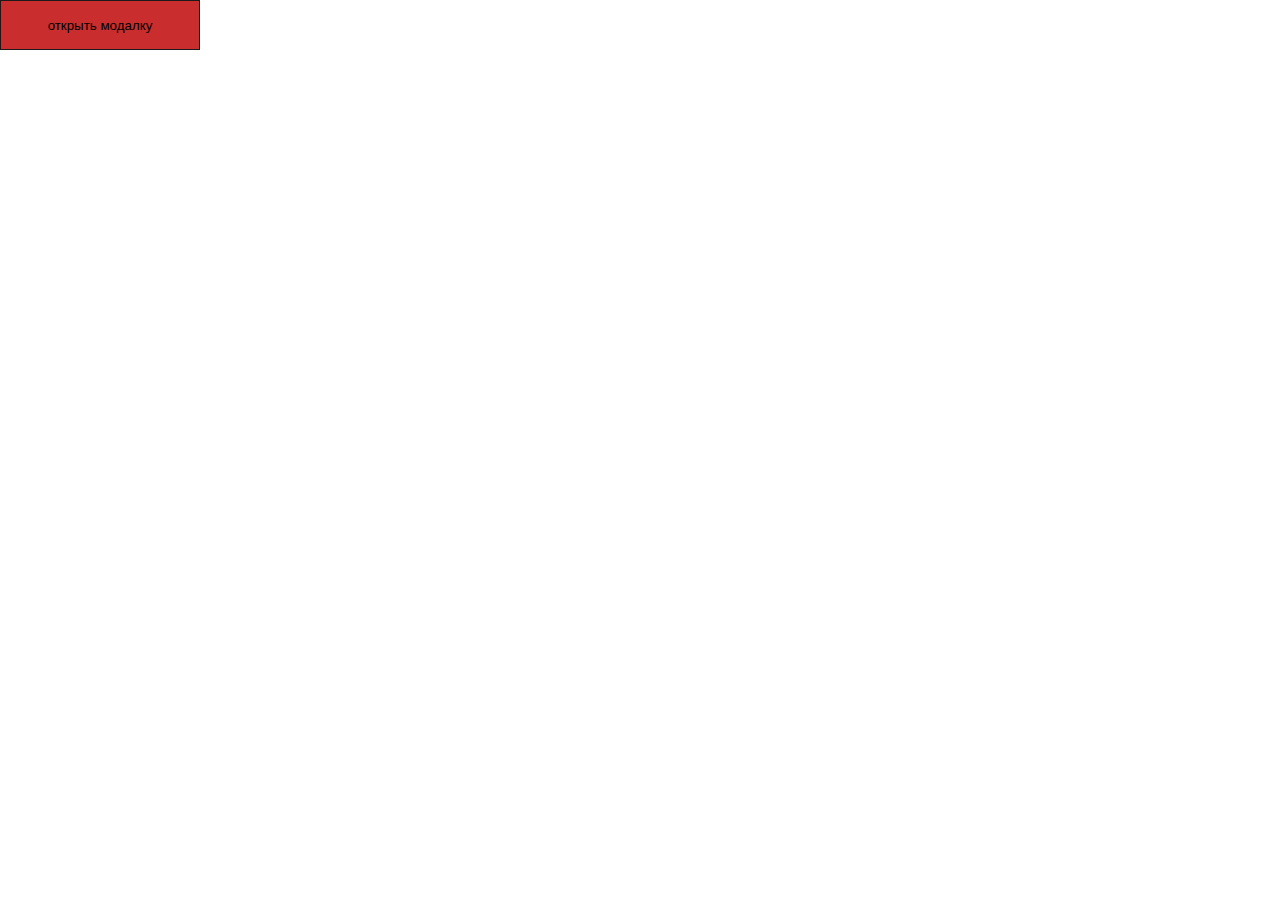
<file: Lesson 83/index.html>
<!DOCTYPE html>
<html lang="en">

<head>
    <meta charset="UTF-8">
    <meta name="viewport" content="width=device-width, initial-scale=1.0">
    <title>Document</title>
    <link rel="stylesheet" href="index.css">
</head>

<body>
    <button class="btn-open">открыть модалку</button>
    <div class="modal">
        <div class="modal__window">
            <button class="modal__close-btn">X</button>
            Lorem ipsum, dolor sit amet consectetur adipisicing elit. Quisquam ratione, vel dolorum aperiam dignissimos nemo recusandae harum quia explicabo tempore laboriosam quasi mollitia in facere veritatis voluptas soluta est provident.
        </div>
    </div>
    <script src="./main.js"></script>
</body>

</html>
</file>
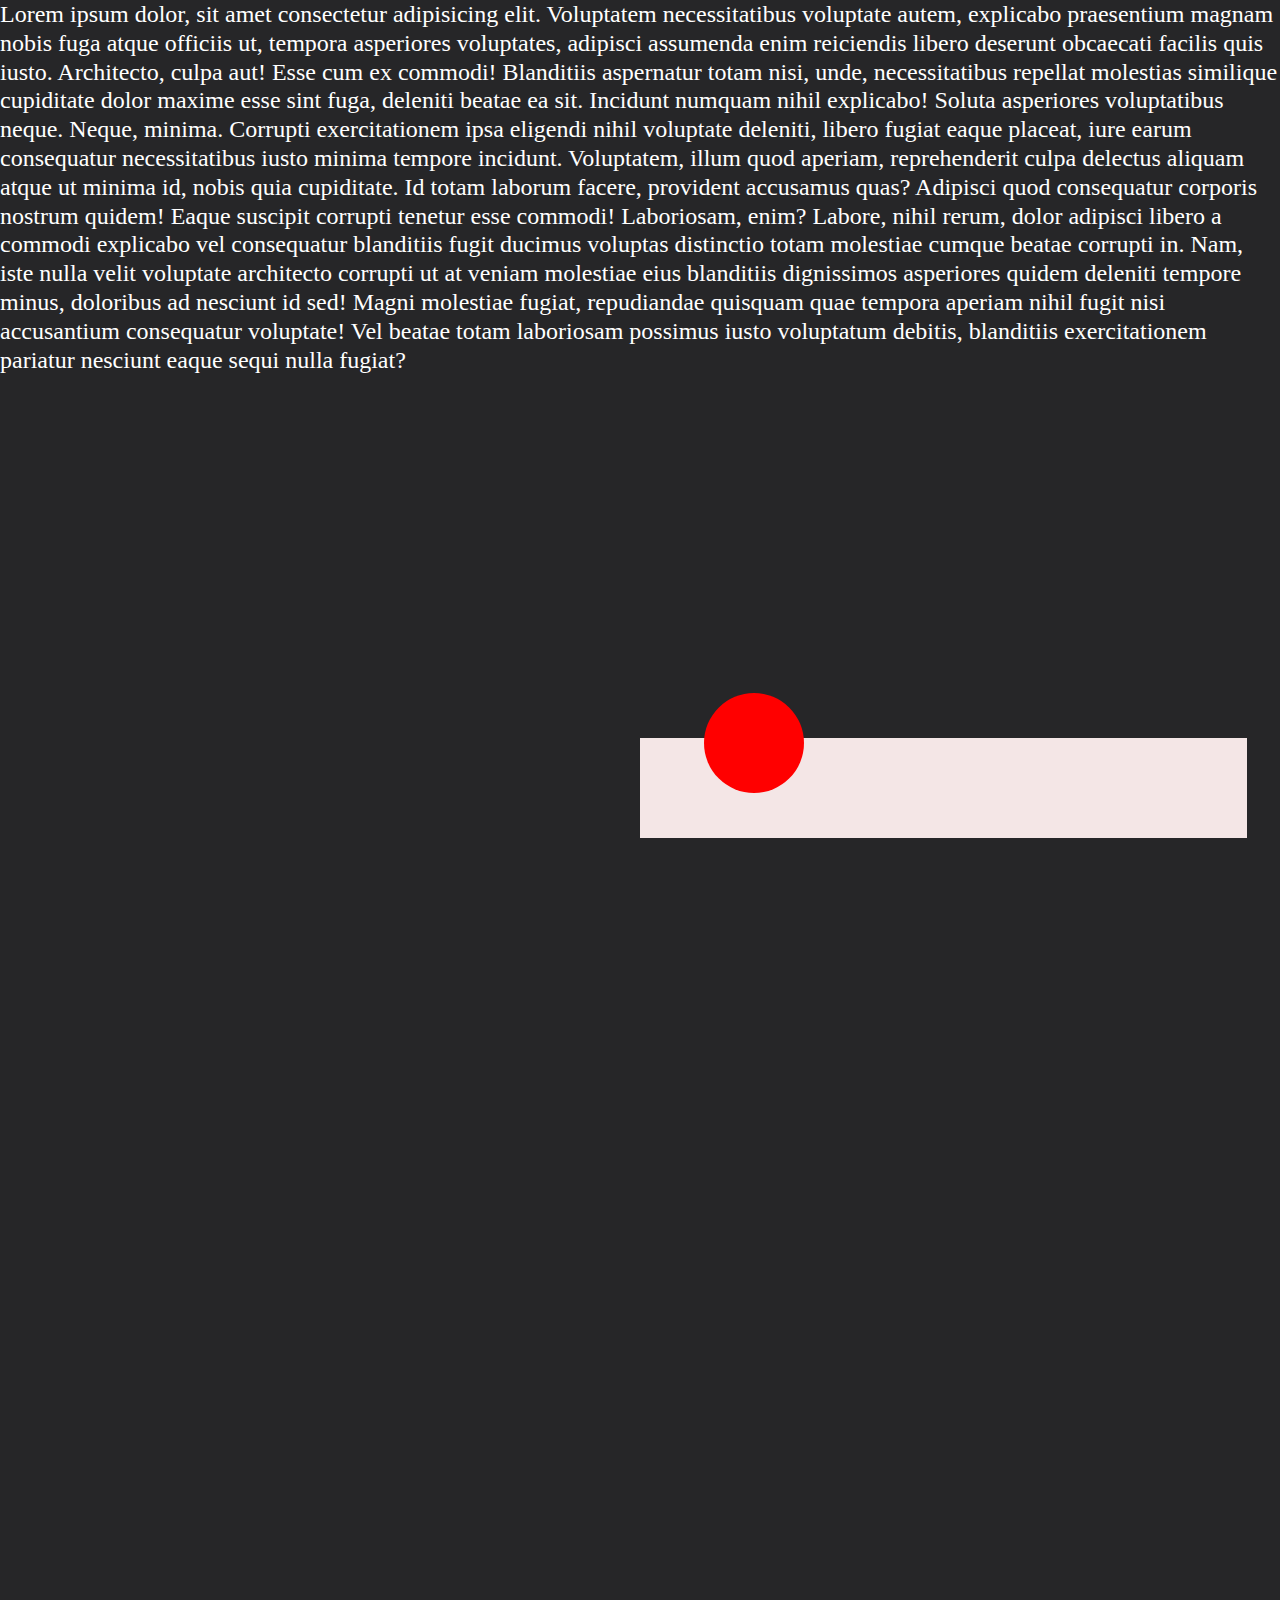
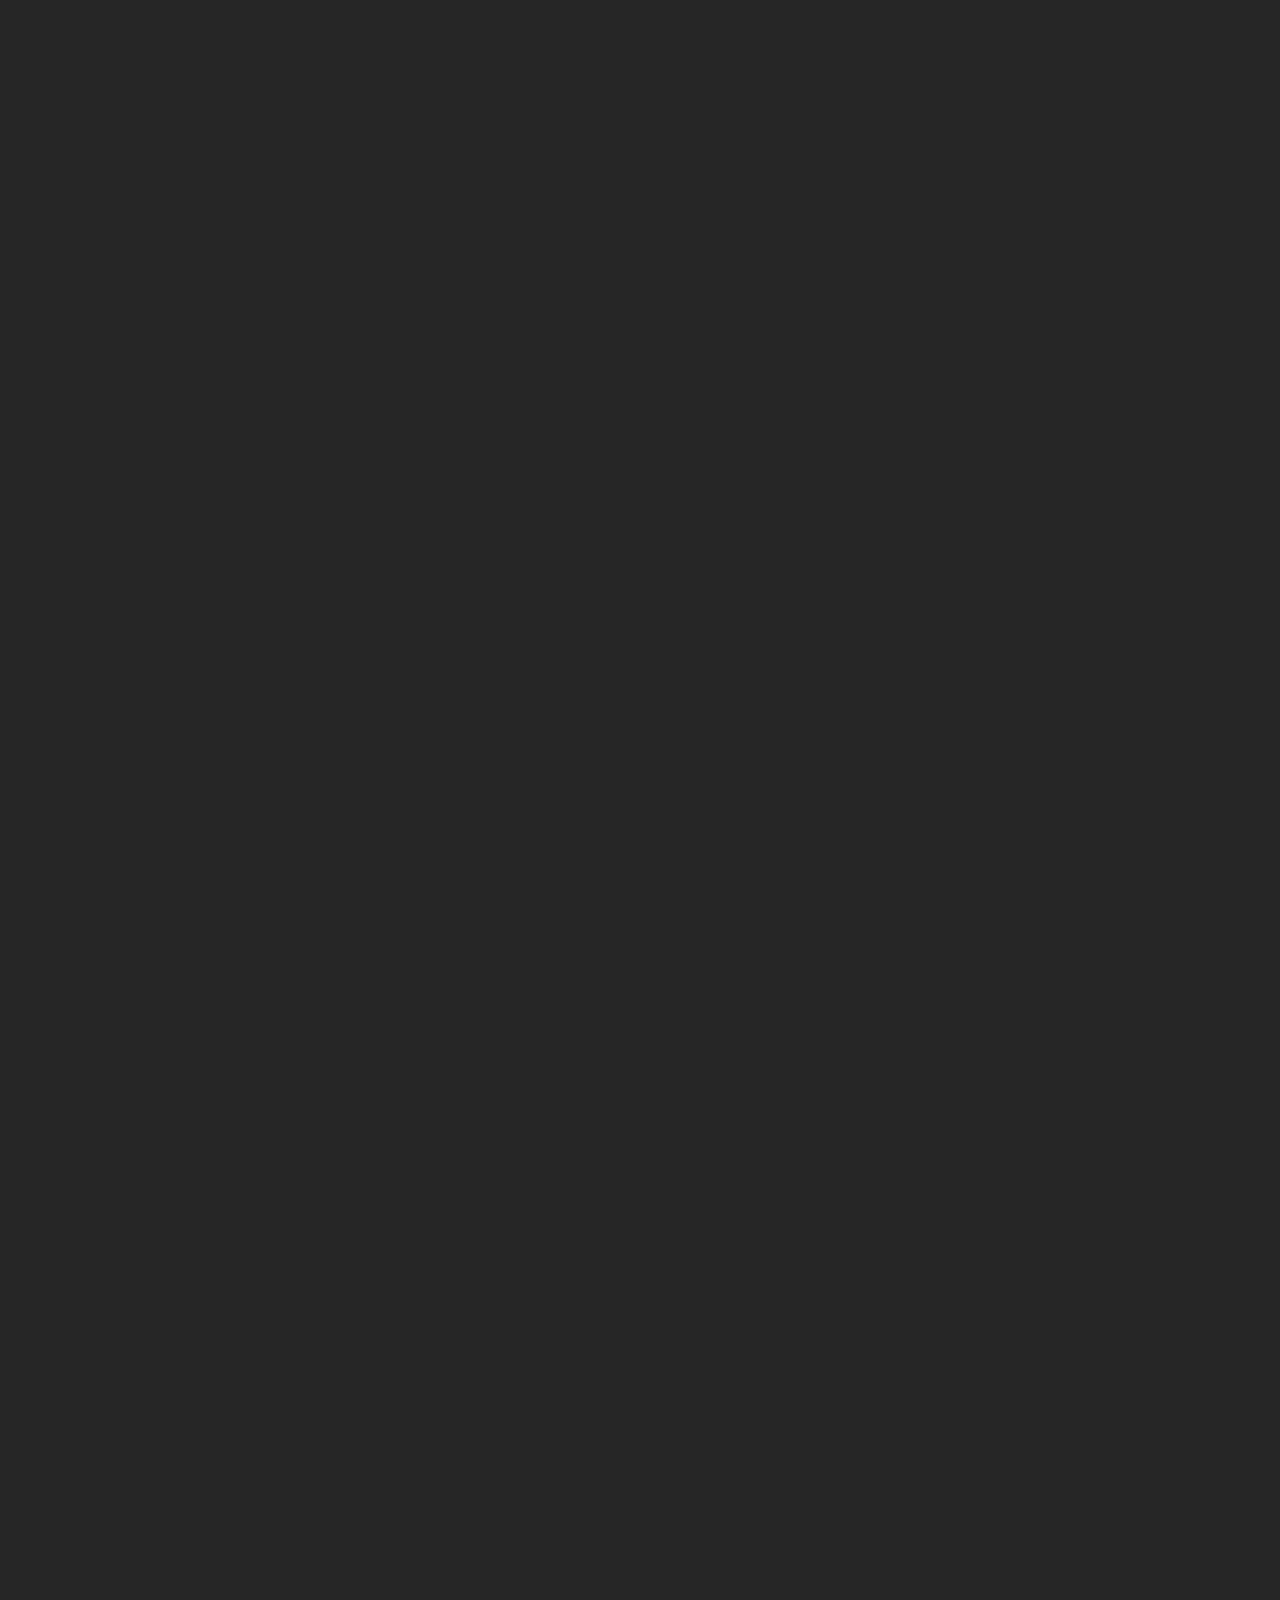
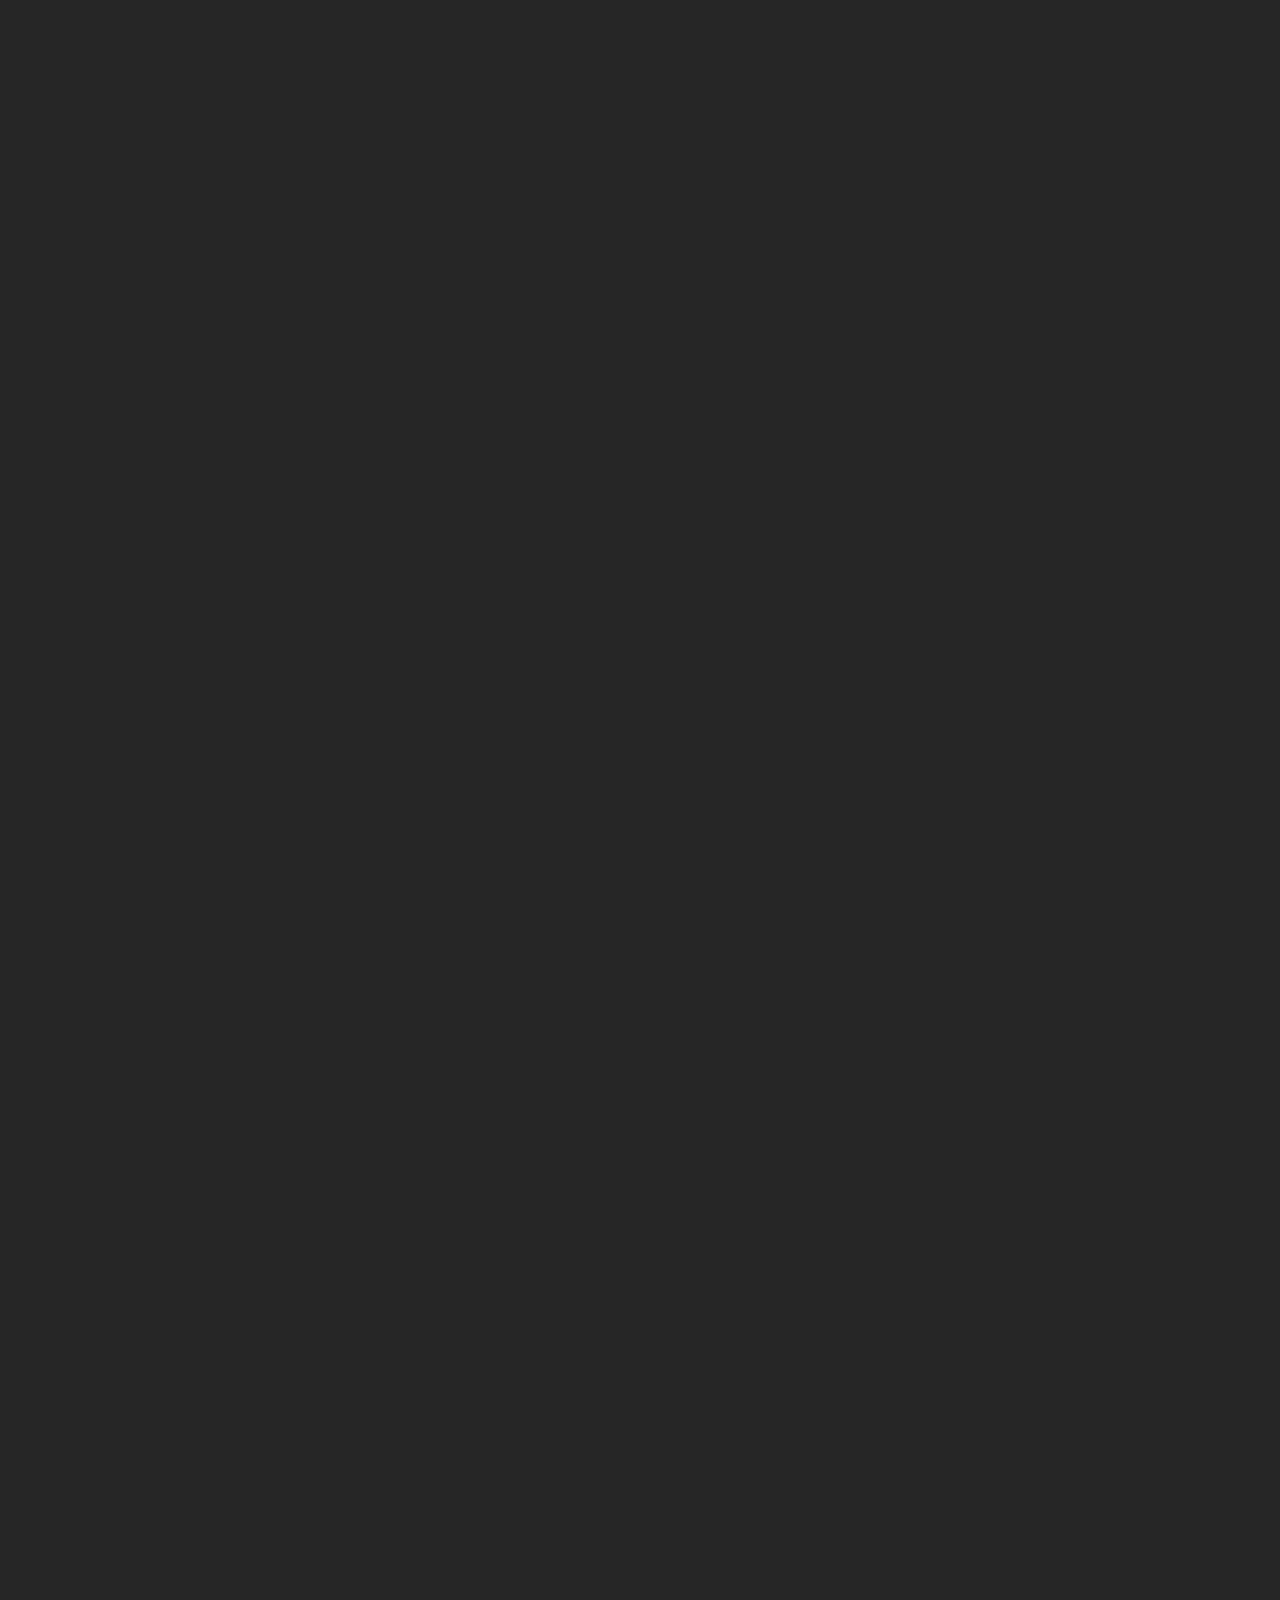
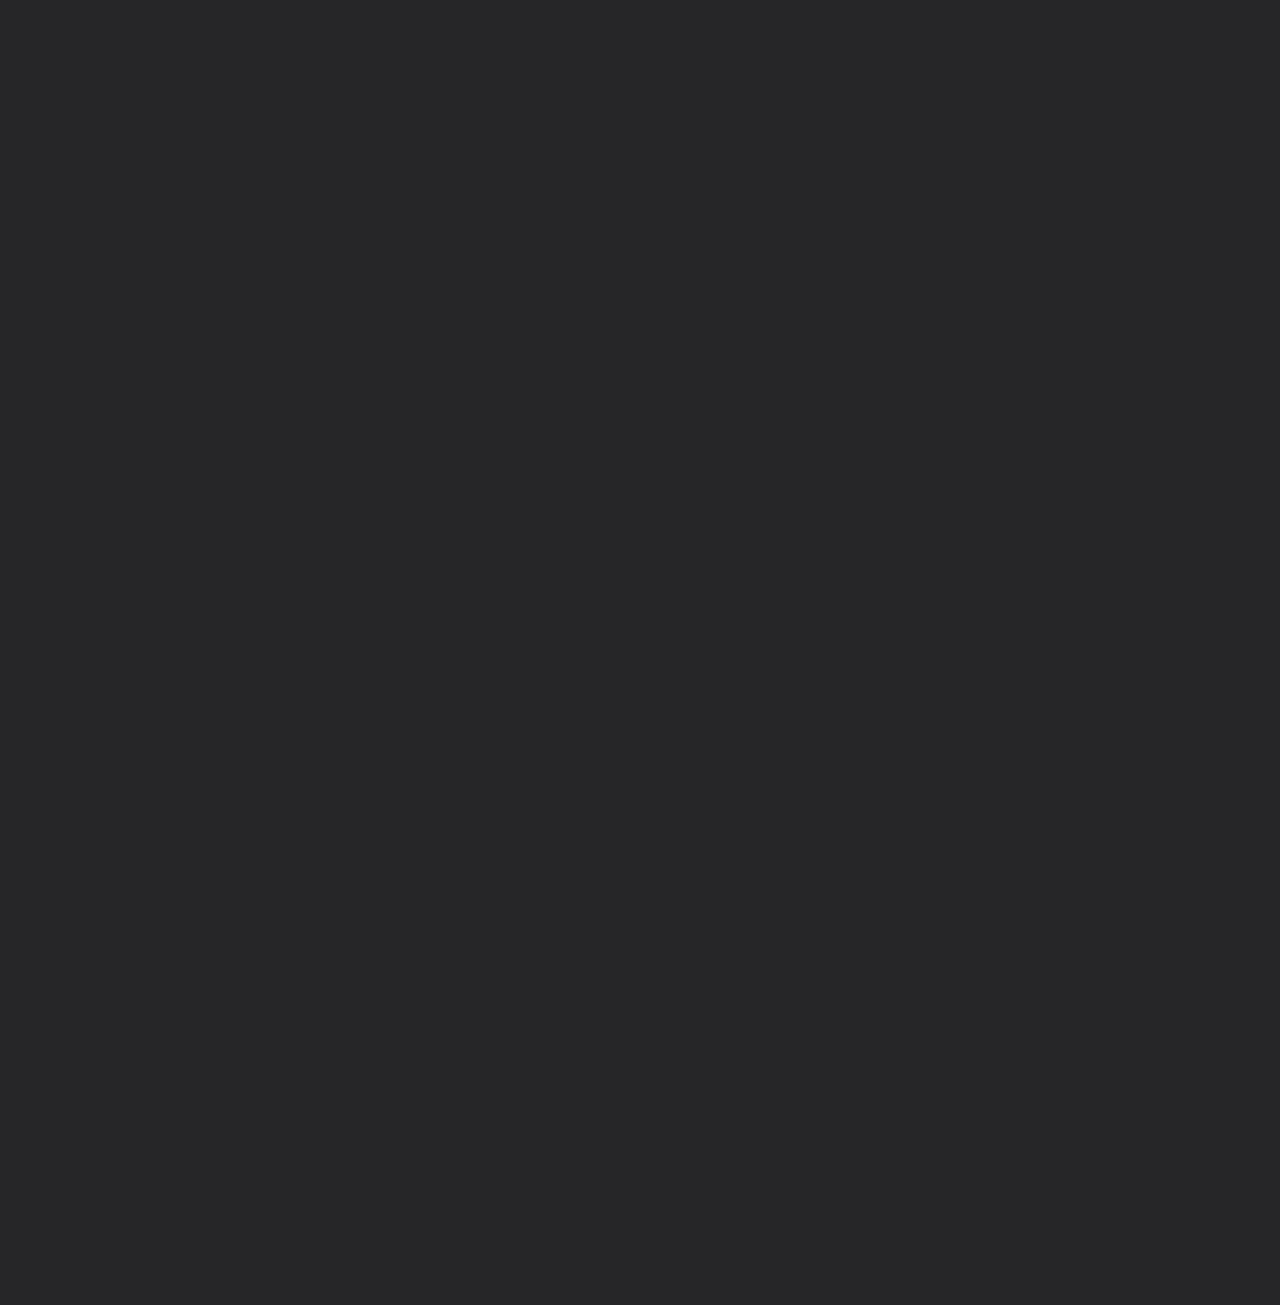
<file: lesson-54/index.html>
<!DOCTYPE html>
<html lang="en">

<head>
    <meta charset="UTF-8">
    <meta http-equiv="X-UA-Compatible" content="IE=edge">
    <meta name="viewport" content="width=device-width, initial-scale=1.0">
    <title>POSITION</title>
    <link href="css/reset.css" rel="stylesheet">
    <link href="css/style.css" rel="stylesheet">
</head>

<body>
    <div class="wrapper">
        Lorem ipsum dolor, sit amet consectetur adipisicing elit. Voluptatem necessitatibus voluptate autem, explicabo
        praesentium magnam nobis fuga atque officiis ut, tempora asperiores voluptates, adipisci assumenda enim
        reiciendis libero deserunt obcaecati facilis quis iusto. Architecto, culpa aut! Esse cum ex commodi! Blanditiis
        aspernatur totam nisi, unde, necessitatibus repellat molestias similique cupiditate dolor maxime esse sint fuga,
        deleniti beatae ea sit. Incidunt numquam nihil explicabo! Soluta asperiores voluptatibus neque. Neque, minima.
        Corrupti exercitationem ipsa eligendi nihil voluptate deleniti, libero fugiat eaque placeat, iure earum
        consequatur necessitatibus iusto minima tempore incidunt. Voluptatem, illum quod aperiam, reprehenderit culpa
        delectus aliquam atque ut minima id, nobis quia cupiditate. Id totam laborum facere, provident accusamus quas?
        Adipisci quod consequatur corporis nostrum quidem! Eaque suscipit corrupti tenetur esse commodi! Laboriosam,
        enim? Labore, nihil rerum, dolor adipisci libero a commodi explicabo vel consequatur blanditiis fugit ducimus
        voluptas distinctio totam molestiae cumque beatae corrupti in. Nam, iste nulla velit voluptate architecto
        corrupti ut at veniam molestiae eius blanditiis dignissimos asperiores quidem deleniti tempore minus, doloribus
        ad nesciunt id sed! Magni molestiae fugiat, repudiandae quisquam quae tempora aperiam nihil fugit nisi
        accusantium consequatur voluptate! Vel beatae totam laboriosam possimus iusto voluptatum debitis, blanditiis
        exercitationem pariatur nesciunt eaque sequi nulla fugiat?
        <div class="wrapper-block1__quad"></div>
        <div class="wrapper-block1__circle"></div>
    <br><br><br><br><br><br><br><br><br><br><br><br><br><br><br><br><br><br><br><br><br><br><br><br><br><br><br><br><br><br><br><br><br><br><br><br><br><br><br><br><br><br><br><br><br><br><br><br><br><br><br><br><br><br><br><br><br><br><br><br><br><br><br><br><br><br><br><br><br><br><br><br><br><br><br><br><br><br><br><br><br><br><br><br><br><br><br><br><br><br><br><br><br><br><br><br><br><br><br><br><br><br><br><br><br><br><br><br><br><br><br><br><br><br><br><br><br><br><br><br><br><br><br><br><br><br><br><br><br><br><br><br><br><br><br><br><br><br><br><br><br><br><br><br><br><br><br><br><br><br><br><br><br><br><br><br><br><br><br><br><br><br><br><br><br><br><br><br><br><br><br><br><br><br><br><br><br><br><br><br><br><br><br><br><br><br><br><br><br><br><br><br><br><br><br><br><br><br><br><br>
</body>

</html>
</file>
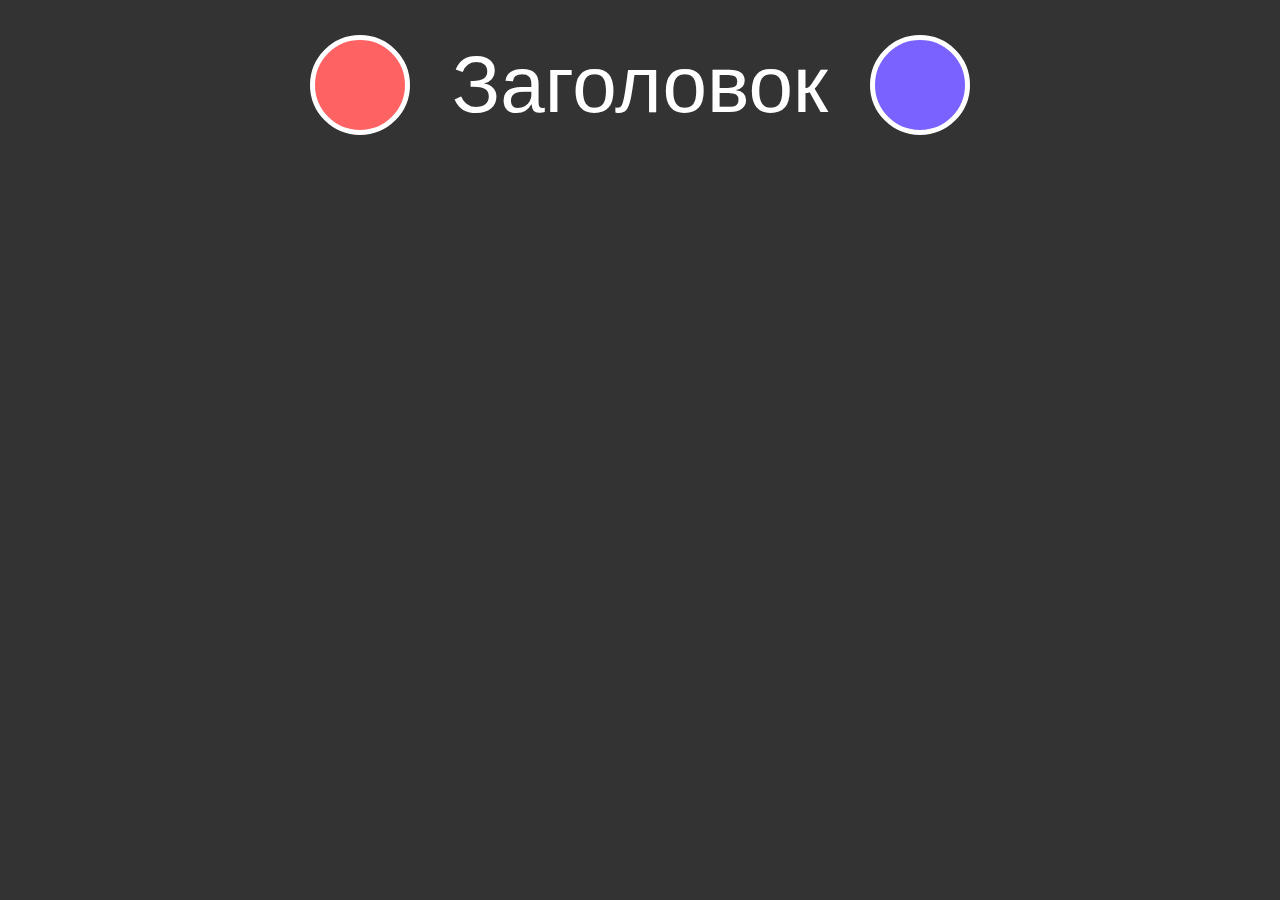
<file: lesson-57/index.html>
<!DOCTYPE html>
<html lang="en">

<head>
    <meta charset="UTF-8">
    <meta http-equiv="X-UA-Compatible" content="IE=edge">
    <meta name="viewport" content="width=device-width, initial-scale=1.0">
    <title>ПСЕВДОЭЛЕМЕНТЫ</title>
    <link href="css/reset.css" rel="stylesheet">
    <link href="css/style.css" rel="stylesheet">
</head>

<body>
    <div class="wrapper">
        <h1 class="title">Заголовок</h1>
    </div>
</body>

</html>
</file>
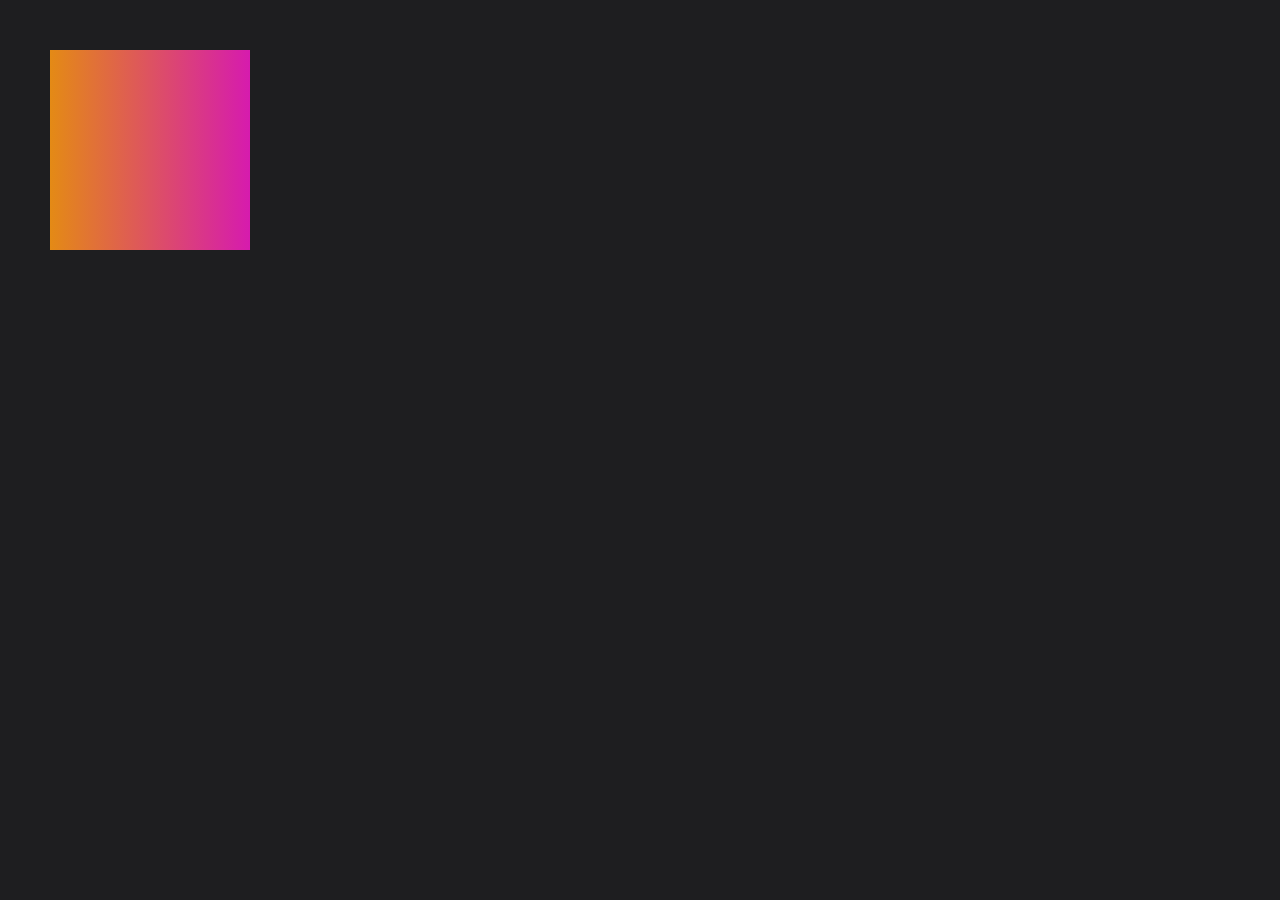
<file: lesson-59/index.html>
<!DOCTYPE html>
<html lang="en">

<head>
    <meta charset="UTF-8">
    <meta http-equiv="X-UA-Compatible" content="IE=edge">
    <meta name="viewport" content="width=device-width, initial-scale=1.0">
    <title>Анимация</title>
    <link href="css/reset.css" rel="stylesheet">
    <link href="css/style.css" rel="stylesheet">
</head>

<body>

    <div class="wrapper">
        <div class="container">
            <div class="block"></div>
        </div>
    </div>

</body>

</html>
</file>
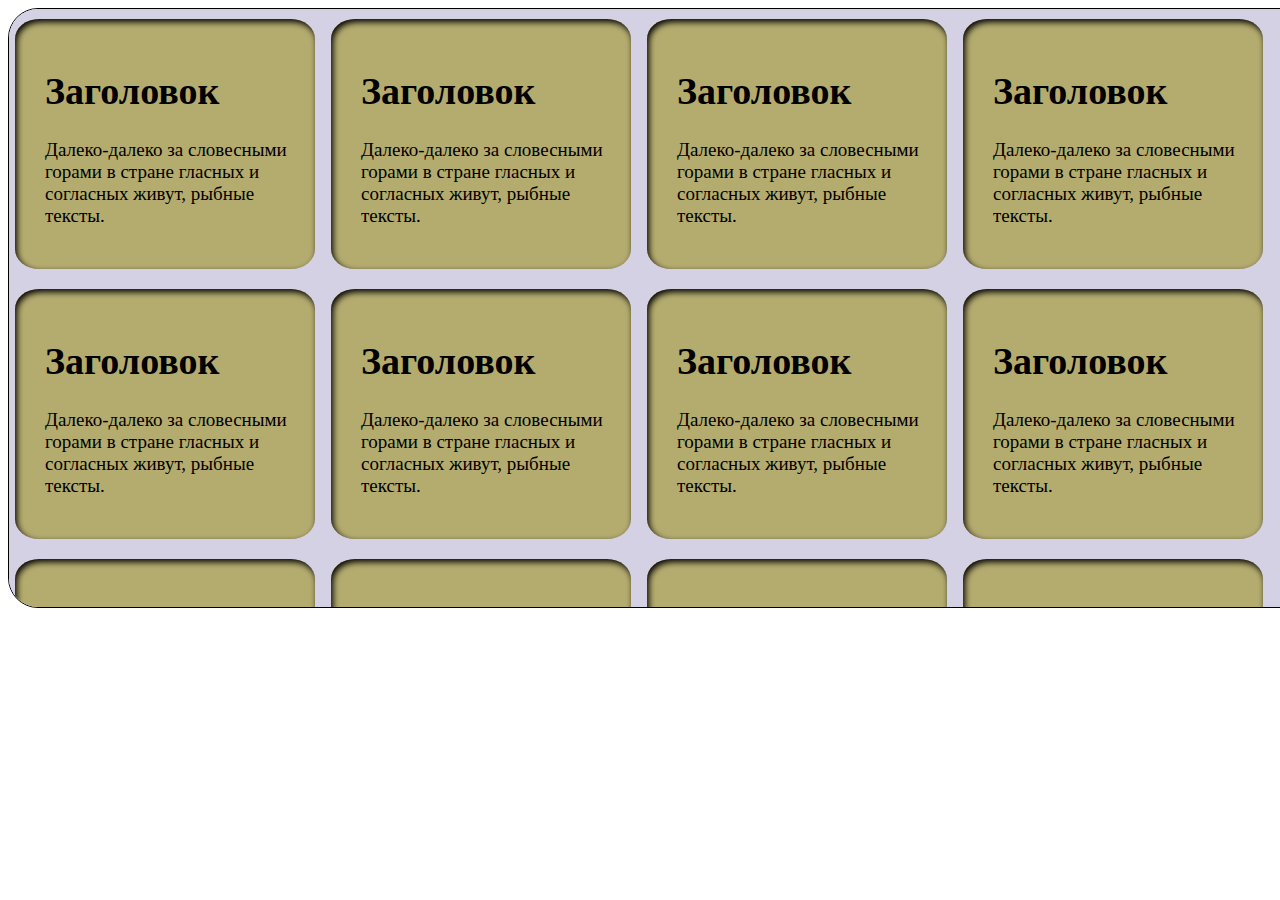
<file: Lesson36/home.html>
<!DOCTYPE html>
<html lang="ru">

<head>
    <meta charset="UTF-8">
    <meta name="viewport" content="width=device-width, initial-scale=1.0">
    <title>Homework</title>
    <link rel="stylesheet" href="style.css">
</head>

<body>
    <main>
        <div>
            <span>
                <h1>Заголовок</h1>
                Далеко-далеко за словесными горами в стране гласных и согласных живут, рыбные тексты.
            </span>
            <span>
                <h1>Заголовок</h1>
                Далеко-далеко за словесными горами в стране гласных и согласных живут, рыбные тексты.
            </span>
            <span>
                <h1>Заголовок</h1>
                Далеко-далеко за словесными горами в стране гласных и согласных живут, рыбные тексты.
            </span>
            <span>
                <h1>Заголовок</h1>
                Далеко-далеко за словесными горами в стране гласных и согласных живут, рыбные тексты.
            </span>
            <span>
                <h1>Заголовок</h1>
                Далеко-далеко за словесными горами в стране гласных и согласных живут, рыбные тексты.
            </span>
            <span>
                <h1>Заголовок</h1>
                Далеко-далеко за словесными горами в стране гласных и согласных живут, рыбные тексты.
            </span>
            <span>
                <h1>Заголовок</h1>
                Далеко-далеко за словесными горами в стране гласных и согласных живут, рыбные тексты.
            </span>
            <span>
                <h1>Заголовок</h1>
                Далеко-далеко за словесными горами в стране гласных и согласных живут, рыбные тексты.
            </span>
            <span>
                <h1>Заголовок</h1>
                Далеко-далеко за словесными горами в стране гласных и согласных живут, рыбные тексты.
            </span>
            <span>
                <h1>Заголовок</h1>
                Далеко-далеко за словесными горами в стране гласных и согласных живут, рыбные тексты.
            </span>
            <span>
                <h1>Заголовок</h1>
                Далеко-далеко за словесными горами в стране гласных и согласных живут, рыбные тексты.
            </span>
            <span>
                <h1>Заголовок</h1>
                Далеко-далеко за словесными горами в стране гласных и согласных живут, рыбные тексты.
            </span>
            <span>
                <h1>Заголовок</h1>
                Далеко-далеко за словесными горами в стране гласных и согласных живут, рыбные тексты.
            </span>
            <span>
                <h1>Заголовок</h1>
                Далеко-далеко за словесными горами в стране гласных и согласных живут, рыбные тексты.
            </span>
            
        </div>
    </main>
</body>

</html>
</file>
<file: Lesson 83/index.css>
* {
    margin: 0;
    padding: 0;
    font-family: sans-serif;
    box-sizing: border-box;
}

.btn-open {
    width: 200px;
    height: 50px;
    border: 1px solid #1b1919;
    background: #a86464;
}

.btn-open:hover {
    background: #ca2d2d;
}

.modal {
    display: none;
    position: fixed;
    inset: 0;
    z-index: 2;
    align-items: center;
    justify-content: center;
    background-color: #000000c1;
    opacity: 0;
    visibility: hidden;
}

.modal--open {
    display: flex;
    opacity: 1;
    visibility: visible;
}

.modal__window {
    position: relative;
    width: 50vw;
    min-height: 40vh;
    padding: 50px 20px 20px 20px;
    background-color: #ccc;
    border-radius: 12px;
}

.modal__close-btn {
    position: absolute;
    top: 5px;
    right: 10px;
    width: 30px;
    height: 30px;
    font-size: 20px;
    font-weight: 700;
    background: none;
    border: 1px solid #a86464
    cursor: pointer;
}

.modal__close-btn:hover {
    background: #bd9696;
}
</file>
<file: lesson-54/css/style.css>
body {
    background: #262628;
}

.wrapper {
    color: #ffffff;
    font-size: 150%;
    line-height: 120%;
}


.wrapper-block1__quad {
    background: rgb(244, 230, 230);
    height: 100px;
    width: 47.39%;
    position: fixed;
    top: 82vh;
    left: 50%;
    right: 0px;
    bottom: 100px;
}

.wrapper-block1__circle {
background: red;
width: 100px;
height: 100px;
border-radius: 50%;
position: fixed;
left: 55%;
top: 77vh;
bottom: 150px;
}
</file>
<file: lesson-57/css/style.css>
body {
    background-color: #333;
    color: #fff;
    font-family: sans-serif;
    font-size: 5rem;
    padding-top: 5vh;
}

.wrapper {
    display: flex;
    justify-content: center;
}

.title {
    text-align: center;
}

/* ====================================================== */

.wrapper::before {
    content: "";
    width: 100px;
    height: 100px;
    border-radius: 100%;
    background: #ff6262;
    border: 5px solid #ffffff;
    transform: translate(-280px , -10px);
    position: absolute;
}

.wrapper::after {
    content: "";
    width: 100px;
    height: 100px;
    border-radius: 100%;
    background: #7962ff;
    border: 5px solid #ffffff;
    transform: translate(280px , -10px);
    position: absolute;
}
</file>
<file: lesson-59/css/style.css>
body {
    background-color: #1e1e20;
}

.wrapper {
    padding: 50px;
    height: 100%;
}

.container {
    position: relative;
    height: 100%;
    background: #1e1e20;
    justify-content: center;
    background-size: cover;
}

.block {
    background-image: linear-gradient(90deg, #e48a15, #d61bae);
    height: 200px;
    width: 200px;
    position: absolute;

}


/* ========================================================= */

.block {
    animation: move-block 30s .3s infinite normal;

    /* animation-name: ; */
    /* animation-duration: ; */
    /* animation-iteration-count: infinite; */
    /*animation-direction: normal;*/
    /* animation-delay: ; */
    /* animation-fill-mode: forwards; */
    animation-timing-function: linear;
}

@keyframes move-block {
    0% {
        top: 0;
        left: 0;
        transform: translate(0) translateY(0);
    }
    25% {
        top: 0;
        left: 100%;
        transform: translateX(-100%) translateY(0);
    }
    50% {
        top: 100%;
        left: 100%;
        transform: translateX(-100%) translateY(-100%);
    }
    75% {
        top: 100%;
        left: 0;
        transform: translateX(0) translateY(-100%);
    }
    100% {
        top: 0;
        left: 0;
        transform: translateX(0) translateY(0);
    }
}
</file>
<file: Lesson36/style.css>
div {
    width: 1500px;
    height: 600px;
    overflow: auto;
    border-top-left-radius: 30px;
    border-bottom-left-radius: 30px;
    border: 1px solid #000;
    background-color: #d4d1e4;
}

span {
    display: inline-block;
    width: 300px;
    height: 250px;
    background: #b4ac6f;
    padding: 25px 20px 10px 30px;
    border: 1px #000;
    border-radius: 8%;
    box-shadow: inset 2px 3px 6px #000000;
    margin: 10px 6px;
    font-size: 19px;
}

* {
    box-sizing: border-box;
}
</file>
